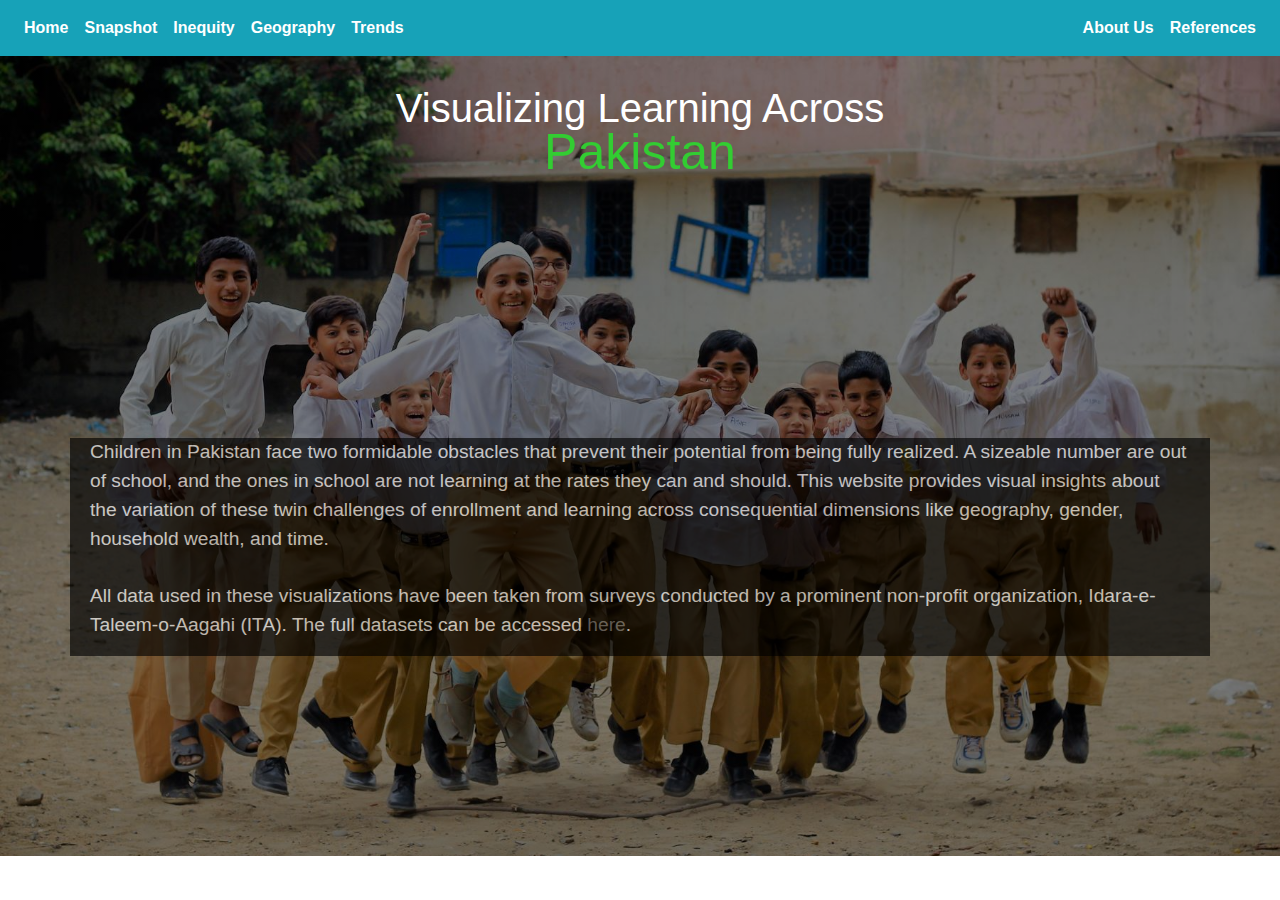
<file: index.html>
<!DOCTYPE html>
<html lang="en">

<head>

  <meta charset="utf-8">
  <meta name="viewport" content="width=device-width, initial-scale=1, shrink-to-fit=no">
  <meta name="description" content="This website visualizes educational situation in Pakistan, focusing on gaps caused by regional, gender, and households' reasons.">
  <meta name="author" content="Abdullah, Ancito, and Ryuichiro">

  <title>Education in Pakistan</title>

  <!-- Bootstrap core CSS -->
  <link href="bootstrap/vendor/bootstrap/css/bootstrap.min.css" rel="stylesheet">

  <!-- Custom styles for this template -->
  <link href="styles/main-style.css" rel="stylesheet">

  <!-- Index photo -->
  <link rel="stylesheet" href="styles/index-photo-styles.css">

</head>

<body>

  <div class="d-flex" id="wrapper">

    <!-- Page Content -->
    <div id="page-content-wrapper">

      <!-- A horizontal navbar that becomes Toggle Button on small screens -->
      <nav class="navbar navbar-expand-sm bg-info navbar-dark">

        <!-- Links -->
          <!-- Toggler/collapsibe Button -->
          <button class="navbar-toggler" type="button" data-toggle="collapse" data-target="#collapsibleNavbar">
            <span class="navbar-toggler-icon"></span>
          </button>


        <div class="collapse navbar-collapse" id="collapsibleNavbar" id="test">
          <ul class="navbar-nav mr-auto">
            <li class="nav-item active">
              <a class="nav-link" href="index.html"><strong>Home</strong></a>
            </li>
            <li class="nav-item active">
              <a class="nav-link" href="snapshot.html"><strong>Snapshot</strong></a>
            </li>
            <li class="nav-item active">
              <a class="nav-link" href="inequity.html"><strong>Inequity</strong></a>
            </li>
            <li class="nav-item active">
              <a class="nav-link" href="geography.html"><strong>Geography</strong></a>
            </li>
            <li class="nav-item active">
              <a class="nav-link" href="trends.html"><strong>Trends</strong></a>
            </li>
          </ul>

          <ul class="navbar-nav my-2 my-lg-0">
            <li class="nav-item active">
              <a class="nav-link" href="aboutus.html"><strong>About Us</strong></a>
            </li>
            <li class="nav-item active">
              <a class="nav-link" href="references.html"><strong>References</strong></a>
            </li>
          </ul>

        </div>

      </nav>

      <div>
        <div class="hero-image" style="height: 800px">
          <div class="hero-text">
            <h1 style="font-size:40px">Visualizing Learning Across </h1>
            <h1 style="font-size:50px"><font color="LimeGreen">Pakistan</font></h1>
          </div>
        </div>

        <div class="container">   

         <div class="text-block">
            <p>Children in Pakistan face two formidable obstacles that prevent their potential from being fully realized. A sizeable number are out of school, and the ones in school are not learning at the rates they can and should. This website provides visual insights about the variation of these twin challenges of enrollment and learning across consequential dimensions like geography, gender, household wealth, and time. <br><br>
            All data used in these visualizations have been taken from surveys conducted by a prominent non-profit organization, Idara-e-Taleem-o-Aagahi (ITA). The full datasets can be accessed <a href=" 
http://aserpakistan.org/index.php?func=data_statistics">
 <a href="http://aserpakistan.org/index.php">here</a>. </p>
          </div>

        </div>
      </div>
    </div>
    <!-- /#page-content-wrapper -->

  </div>
  <!-- /#wrapper -->

  <!-- Bootstrap core JavaScript -->
  <script src="bootstrap/vendor/jquery/jquery.min.js"></script>
  <script src="bootstrap/vendor/bootstrap/js/bootstrap.bundle.min.js"></script>

</body>

</html>
</file>
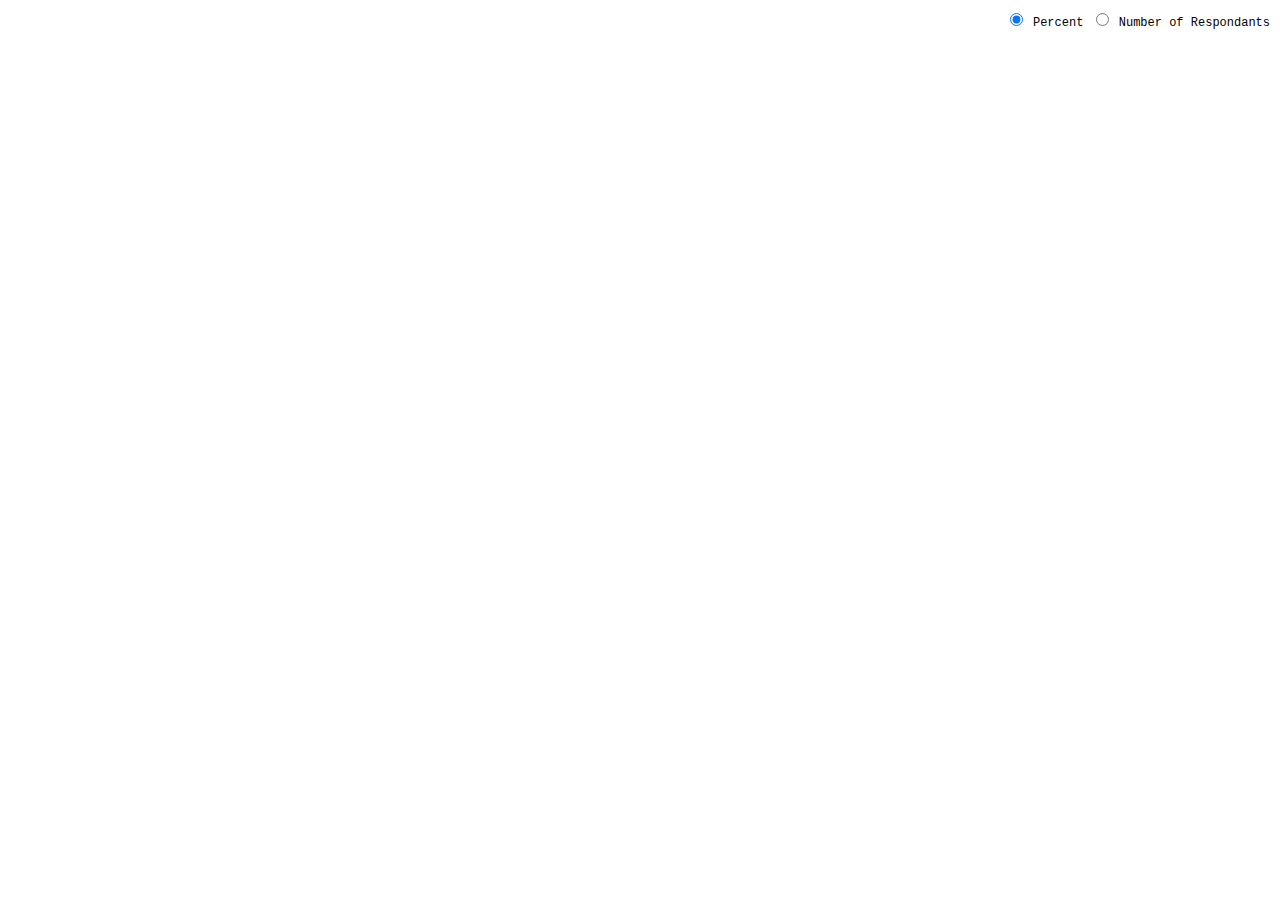
<file: temp-D3/index.html>
<!DOCTYPE html PUBLIC "-//W3C//DTD HTML 4.01//EN">
<html>
	<head>
		<meta charset="utf-8">
		<style type="text/css">
		rect.bordered {
			stroke: #E6E6E6;
			stroke-width: 2px;
		}

		body {
			font-size: 9pt;
			font-family: Consolas, courier;
		}

		text.axis {
			fill: #000;
		}
		
		.axis path,
		.axis line {
			fill: none;
			stroke: #000;
			shape-rendering: crispEdges;
		}

		.bar {
			fill: steelblue;
		}

		.x.axis path {
			display: none;
		}
		
		.legend line {
			stroke: #000;
			shape-rendering: crispEdges;
		}

		form {
			position: absolute;
			right: 10px;
			top: 10px;
		}
		</style>
		<script src="https://d3js.org/d3.v3.js" type="text/javascript"></script>
		<title></title>
	</head>
	<body>
		<form>
		  <label><input type="radio" name="mode" value="bypercent" checked> Percent</label>
		  <label><input type="radio" name="mode" value="bycount"> Number of Respondants</label>
		</form>
				
		<div id="chart"></div>
		
		<script type="text/javascript">

var margin = {top: 20, right: 231, bottom: 140, left: 40},
	width = 1000 - margin.left - margin.right,
	height = 800 - margin.top - margin.bottom;

var xscale = d3.scale.ordinal()
	.rangeRoundBands([0, width], .1);
	
var yscale = d3.scale.linear()
	.rangeRound([height, 0]);

var colors = d3.scale.ordinal()
	.range(["#63c172", "#ee9952", "#46d6c4", "#fee851", "#98bc9a"]);
	
var xaxis = d3.svg.axis()
	.scale(xscale)
	.orient("bottom");
	
var yaxis = d3.svg.axis()
	.scale(yscale)
	.orient("left")
	.tickFormat(d3.format(".0%")); // **
	
var svg = d3.select("body").append("svg")
	.attr("width", width + margin.left + margin.right)
	.attr("height", height + margin.top + margin.bottom)
	.append("g")
	.attr("transform", "translate(" + margin.left + "," + margin.top + ")");

// load and handle the data
d3.tsv("data.tsv", function(error, data) {
	
	// rotate the data
	var categories = d3.keys(data[0]).filter(function(key) { return key !== "Absolutes"; });
	var parsedata = categories.map(function(name) { return { "Absolutes": name }; });
	data.forEach(function(d) {
		parsedata.forEach(function(pd) {
			pd[d["Absolutes"]] = d[pd["Absolutes"]];
		});
	});
	
	// map column headers to colors (except for 'Absolutes' and 'Base: All Respondents')
	colors.domain(d3.keys(parsedata[0]).filter(function(key) { return key !== "Absolutes" && key !== "Base: All Respondents"; }));
	
	// add a 'responses' parameter to each row that has the height percentage values for each rect
	parsedata.forEach(function(pd) {
		var y0 = 0;
		// colors.domain() is an array of the column headers (text)
		// pd.responses will be an array of objects with the column header
		// and the range of values it represents
		pd.responses = colors.domain().map(function(response) {
			var responseobj = {response: response, y0: y0, yp0: y0};
			y0 += +pd[response];
			responseobj.y1 = y0;
			responseobj.yp1 = y0;
			return responseobj;
		});
		// y0 is now the sum of all the values in the row for this category
		// convert the range values to percentages
		pd.responses.forEach(function(d) { d.yp0 /= y0; d.yp1 /= y0; });
		// save the total
		pd.totalresponses = pd.responses[pd.responses.length - 1].y1;
	});
	
	// sort by the value in 'Right Direction'
	// parsedata.sort(function(a, b) { return b.responses[0].yp1 - a.responses[0].yp1; });
	
	// ordinal-ly map categories to x positions
	xscale.domain(parsedata.map(function(d) { return d.Absolutes; }));
	
	// add the x axis and rotate its labels
	svg.append("g")
		.attr("class", "x axis")
		.attr("transform", "translate(0," + height + ")")
		.call(xaxis)
		.selectAll("text")
		.attr("y", 5)
		.attr("x", 7)
		.attr("dy", ".35em")
		.attr("transform", "rotate(65)")
		.style("text-anchor", "start");

	// add the y axis
	svg.append("g")
		.attr("class", "y axis")
		.call(yaxis);
	
	// create svg groups ("g") and place them
	var category = svg.selectAll(".category")
		.data(parsedata)
		.enter().append("g")
		.attr("class", "category")
		.attr("transform", function(d) { return "translate(" + xscale(d.Absolutes) + ",0)"; });
	
	// draw the rects within the groups
	category.selectAll("rect")
		.data(function(d) { return d.responses; })
		.enter().append("rect")
		.attr("width", xscale.rangeBand())
		.attr("y", function(d) { return yscale(d.yp1); })
		.attr("height", function(d) { return yscale(d.yp0) - yscale(d.yp1); })
		.style("fill", function(d) { return colors(d.response); });
	
	// position the legend elements
	var legend = svg.selectAll(".legend")
		.data(colors.domain())
		.enter().append("g")
		.attr("class", "legend")
		.attr("transform", function(d, i) { return "translate(20," + ((height - 20) - (i * 20)) + ")"; });

	legend.append("rect")
		.attr("x", width - 5)
		.attr("width", 18)
		.attr("height", 18)
		.style("fill", colors);

	legend.append("text")
		.attr("x", width + 15)
		.attr("y", 9)
		.attr("dy", ".35em")
		.style("text-anchor", "start")
		.text(function(d) { return d; });
	
	// animation
	d3.selectAll("input").on("change", handleFormClick);
	
	function handleFormClick() {
		if (this.value === "bypercent") {
			transitionPercent();
		} else {
			transitionCount();
		}
	}
	
	// transition to 'percent' presentation
	function transitionPercent() {
		// reset the yscale domain to default
		yscale.domain([0, 1]);

		// create the transition
		var trans = svg.transition().duration(250);
		
		// transition the bars
		var categories = trans.selectAll(".category");
		categories.selectAll("rect")
			.attr("y", function(d) { return yscale(d.yp1); })
			.attr("height", function(d) { return yscale(d.yp0) - yscale(d.yp1); });
			
		// change the y-axis
		// set the y axis tick format
		yaxis.tickFormat(d3.format(".0%"));
		svg.selectAll(".y.axis").call(yaxis);
	}
	
	// transition to 'count' presentation
	function transitionCount() {
		// set the yscale domain
		yscale.domain([0, d3.max(parsedata, function(d) { return d.totalresponses; })]);

		// create the transition
		var transone = svg.transition()
			.duration(250);

		// transition the bars (step one)
		var categoriesone = transone.selectAll(".category");
		categoriesone.selectAll("rect")
			.attr("y", function(d) { return this.getBBox().y + this.getBBox().height - (yscale(d.y0) - yscale(d.y1)) })
			.attr("height", function(d) { return yscale(d.y0) - yscale(d.y1); });
			
		// transition the bars (step two)
		var transtwo = transone.transition()
			.delay(350)
			.duration(350)
			.ease("bounce");
		var categoriestwo = transtwo.selectAll(".category");
		categoriestwo.selectAll("rect")
			.attr("y", function(d) { return yscale(d.y1); });

		// change the y-axis
		// set the y axis tick format
		yaxis.tickFormat(d3.format(".2s"));
		svg.selectAll(".y.axis").call(yaxis);
	}
});

d3.select(self.frameElement).style("height", (height + margin.top + margin.bottom) + "px");

		</script>
	</body>
</html>
</file>
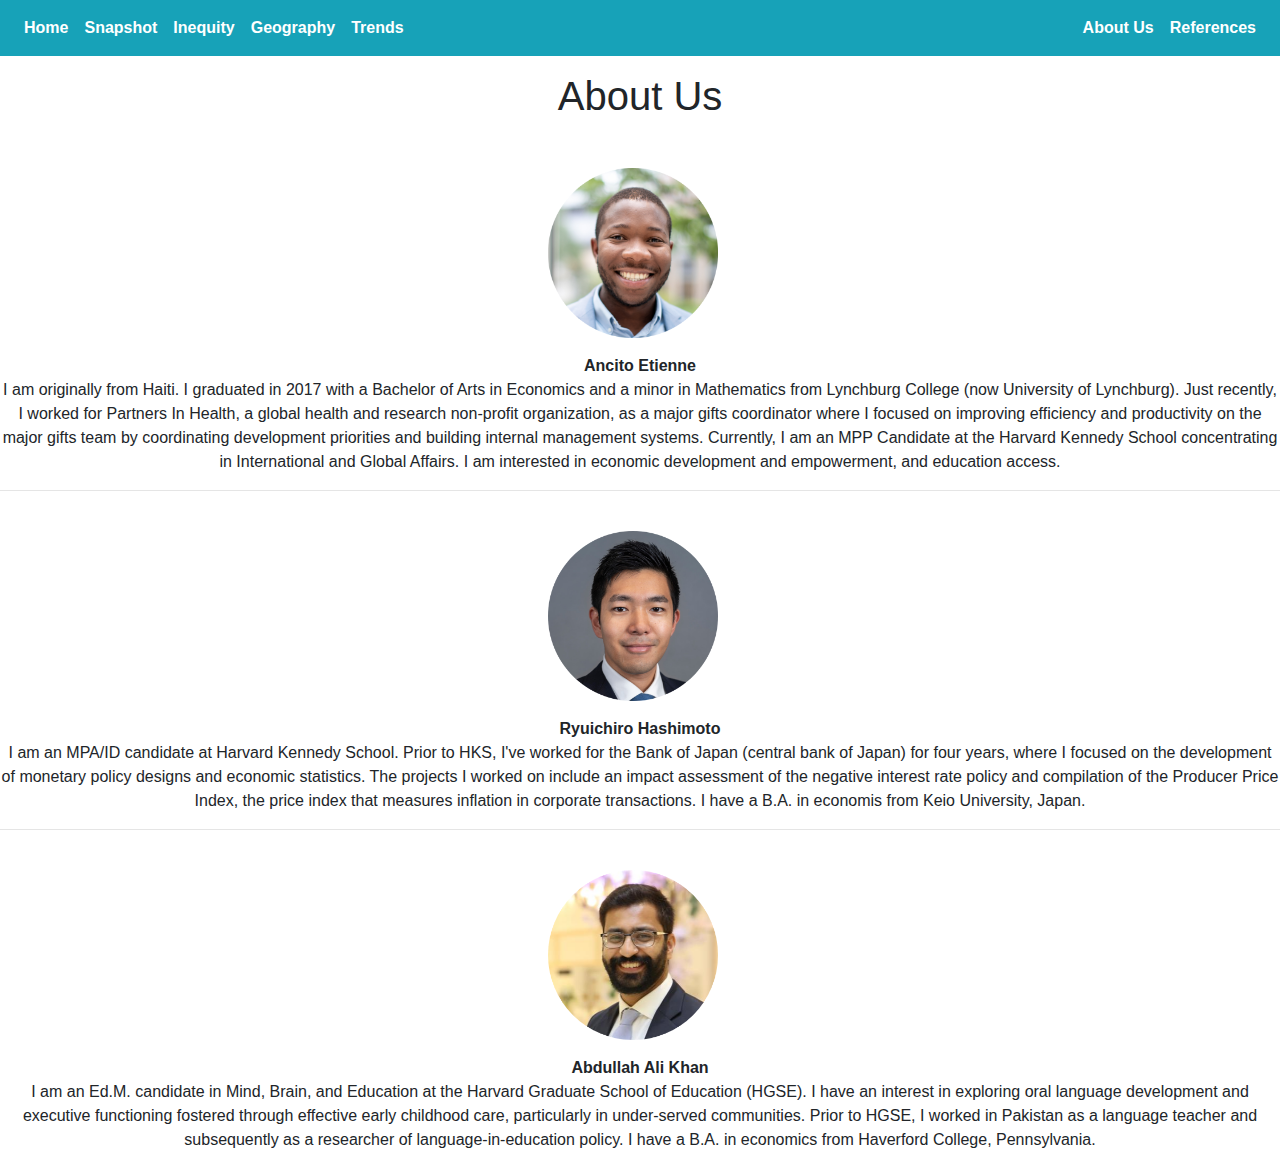
<file: aboutus.html>
<!DOCTYPE html>
<html lang="en">

<head>

  <meta charset="utf-8">
  <meta name="viewport" content="width=device-width, initial-scale=1, shrink-to-fit=no">
  <meta name="description" content="This website visualizes educational situation in Pakistan, focusing on gaps caused by regional, gender, and households' reasons.">
  <meta name="author" content="Abdullah, Ancito, and Ryuichiro">

  <title>Education in Pakistan</title>

  <!-- Bootstrap core CSS -->
  <link href="bootstrap/vendor/bootstrap/css/bootstrap.min.css" rel="stylesheet">

  <!-- Custom styles for this template -->
  <link href="styles/main-style.css" rel="stylesheet">

</head>

<body>

  <!-- Page Content -->
  <div id="page-content-wrapper">

    <!-- A horizontal navbar that becomes Toggle Button on small screens -->
    <nav class="navbar navbar-expand-sm bg-info navbar-dark">

      <!-- Toggler/collapsibe Button -->
      <button class="navbar-toggler" type="button" data-toggle="collapse" data-target="#collapsibleNavbar">
        <span class="navbar-toggler-icon"></span>
      </button>

      <!-- Nav Bar Contents -->
      <div class="collapse navbar-collapse" id="collapsibleNavbar" id="test">
        
        <!-- Links (Left) -->
        <ul class="navbar-nav mr-auto">
          <li class="nav-item active">
            <a class="nav-link" href="index.html"><strong>Home</strong></a>
          </li>
          <li class="nav-item active">
            <a class="nav-link" href="snapshot.html"><strong>Snapshot</strong></a>
          </li>
          <li class="nav-item active">
            <a class="nav-link" href="inequity.html"><strong>Inequity</strong></a>
          </li>
          <li class="nav-item active">
            <a class="nav-link" href="geography.html"><strong>Geography</strong></a>
          </li>
          <li class="nav-item active">
            <a class="nav-link" href="trends.html"><strong>Trends</strong></a>
          </li>
        </ul>

        <!-- Links (Right) -->
        <ul class="navbar-nav my-2 my-lg-0">
          <li class="nav-item active">
            <a class="nav-link" href="aboutus.html"><strong>About Us</strong></a>
          </li>
          <li class="nav-item active">
            <a class="nav-link" href="references.html"><strong>References</strong></a>
          </li>
        </ul>

      </div>

    </nav>
    <!-- /# Nav Bar -->

    <!-- Page Contents -->
       <h1 class="mt-4", id="page-copy">About Us</h1>
      <br>
      <br>

      <div style="text-align: center;">

        <!--<li>contents</li>-->


<p><img src="images/ancito.png"  style="width:170px;height:170px;margin-right:15px">

<center><b>Ancito Etienne</b></center>
I am originally from Haiti. I graduated in 2017 with a Bachelor of Arts in Economics and a minor in Mathematics from Lynchburg College (now University of Lynchburg). 
Just recently, I worked for Partners In Health, a global health and research non-profit organization, as a major gifts coordinator where I focused on improving efficiency and productivity on the major gifts team by coordinating development priorities and building internal management systems. 
Currently, I am an MPP Candidate at the Harvard Kennedy School concentrating in International and Global Affairs. I am interested in economic development and empowerment, and education access.
</p>
<hr>
<br>
<p><img src="images/ryuichiro.png"  style="width:170px;height:170px;margin-right:15px">

<center><b>Ryuichiro Hashimoto</b></center>
I am an MPA/ID candidate at Harvard Kennedy School. Prior to HKS, I've worked for the Bank of Japan (central bank of Japan) for four years, where I focused on the development of monetary policy designs and economic statistics. The projects I worked on include an impact assessment of the negative interest rate policy and compilation of the Producer Price Index, the price index that measures inflation in corporate transactions. I have a B.A. in economis from Keio University, Japan.

<hr>
<br>
<p><img src="images/abdullah.png"  style="width:170px;height:170px;margin-right:15px">

<center><b>Abdullah Ali Khan</b></center>
I am an Ed.M. candidate in Mind, Brain, and Education at the Harvard Graduate School of Education (HGSE). I have an interest in exploring oral language development and executive functioning fostered through effective early childhood care, particularly in under-served communities. Prior to HGSE, I worked in Pakistan as a language teacher and subsequently as a researcher of language-in-education policy. I have a B.A. in economics from Haverford College, Pennsylvania. 
      </div>

  </div>
  <!-- /#Page Contents -->

  <!-- Bootstrap core JavaScript -->
  <script src="bootstrap/vendor/jquery/jquery.min.js"></script>
  <script src="bootstrap/vendor/bootstrap/js/bootstrap.bundle.min.js"></script>

  <!-- Chart JavaScript -->
  <script src="https://d3js.org/d3.v4.min.js"></script>
  <script src="scripts/trend-chart.js"></script>

</body>
<br>
</html>
</file>
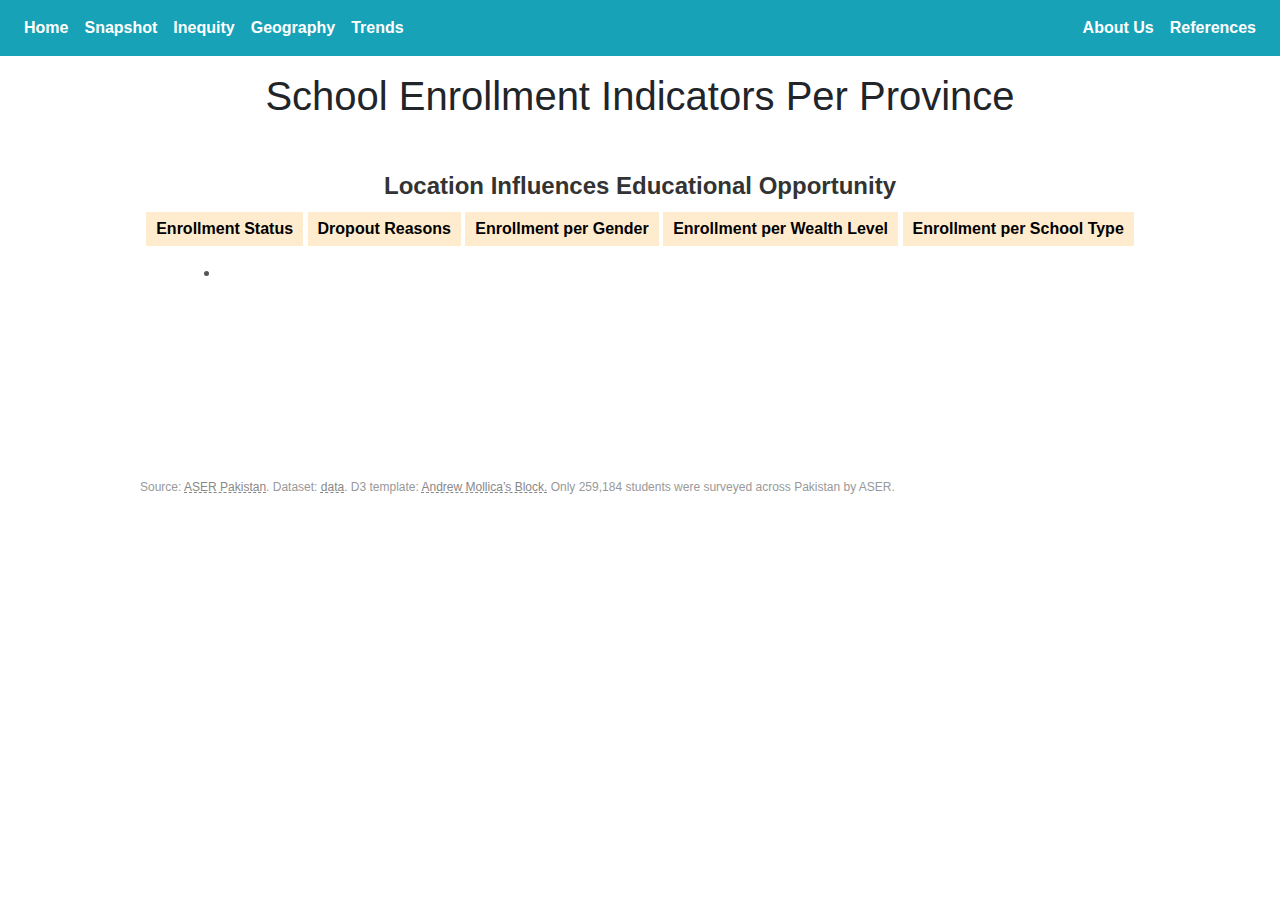
<file: action.html>
<!DOCTYPE html>
<html lang="en">

<head>

  <meta charset="utf-8">
  <meta name="viewport" content="width=device-width, initial-scale=1, shrink-to-fit=no">
  <meta name="description" content="This website visualizes educational situation in rural Pakistan, focusing on gaps caused by regional, gender, and households' reasons.">
  <meta name="author" content="Abdullah, Ancito, and Ryuichiro">

  <title>Education in Rural Pakistan</title>

  <!-- Bootstrap core CSS -->
  <link href="bootstrap/vendor/bootstrap/css/bootstrap.min.css" rel="stylesheet">

  <!-- Custom styles for this template -->
  <link href="styles/main-style.css" rel="stylesheet">

  <!-- Graph -->
  <link href="styles/graphic-styles.css" rel="stylesheet">

</head>

<body>

  <!-- Page Content -->
  <div id="page-content-wrapper">

    <!-- A horizontal navbar that becomes Toggle Button on small screens -->
    <nav class="navbar navbar-expand-sm bg-info navbar-dark">

      <!-- Toggler/collapsibe Button -->
      <button class="navbar-toggler" type="button" data-toggle="collapse" data-target="#collapsibleNavbar">
        <span class="navbar-toggler-icon"></span>
      </button>

      <!-- Nav Bar Contents -->
      <div class="collapse navbar-collapse" id="collapsibleNavbar" id="test">
        
        <!-- Links (Left) -->
        <ul class="navbar-nav mr-auto">
          <li class="nav-item active">
            <a class="nav-link" href="index.html"><strong>Home</strong></a>
          </li>
          <li class="nav-item active">
            <a class="nav-link" href="snapshot.html"><strong>Snapshot</strong></a>
          </li>
          <li class="nav-item active">
            <a class="nav-link" href="wealth.html"><strong>Inequity</strong></a>
          </li>
          <li class="nav-item active">
            <a class="nav-link" href="action.html"><strong>Geography</strong></a>
          </li>
          <li class="nav-item active">
            <a class="nav-link" href="trend.html"><strong>Trends</strong></a>
          </li>
        </ul>

        <!-- Links (Right) -->
        <ul class="navbar-nav my-2 my-lg-0">
          <li class="nav-item active">
            <a class="nav-link" href="aboutus.html"><strong>About Us</strong></a>
          </li>
          <li class="nav-item active">
            <a class="nav-link" href="reference.html"><strong>References</strong></a>
          </li>
        </ul>

      </div>

    </nav>
    <!-- /# Nav Bar -->

    <!-- Page Contents -->
    <div class="container-fluid">
      <h1 class="mt-4" id="page-copy">School Enrollment Indicators Per Province</h1>
      <br>
      <br>

      <div class = "d-flex justify-content-center">

        <!-- Graphic -->
        <div class="graphic">
          <div class="hed">Location Influences Educational Opportunity</div>
          
          <!-- Buttons to choose indicators-->
          <div class="buttons">
            <button class="btn-pressed" onclick="update(enrollment_status)">Enrollment Status</button>
            <button class="btn-pressed" onclick="update(enrollment_dropoutreasons)">Dropout Reasons</button>
            <button class="btn-pressed" onclick="update(enrollment_gender)">Enrollment per Gender</button>
            <button class="btn-pressed" onclick="update(enrollment_wealthlevel)">Enrollment per Wealth Level</button>
            <button class="btn-pressed" onclick="update(enrollment_schooltype)">Enrollment per School Type</button>  
          </div>
          

          <!-- Single bullet point to take away -->
          <div class="dek">
              <li id="dek-takeaway"></li>
              <a id="note-about-status" style="font-size: 13px"></a>
          </div>

          <!-- Chart -->
          <svg class="chart"></svg>
          <div class="footnote" style="width:1000px">
            <br> Source: <a href="http://aserpakistan.org/index.php">ASER Pakistan</a>. Dataset: <a href="data/location_data.xlsx">data</a>. D3 template: <a href="http://bl.ocks.org/armollica/2330ff9849436e6f129be633fe911017">Andrew Mollica’s Block.</a> <a> Only 259,184 students were surveyed across Pakistan by ASER.<a>
            <br> 
          </div>
        </div>
      </div>

      <br>
      <div class = "d-flex justify-content-center">
        <div style="width: 900px">
          <iframe title="Student Population per Province" aria-label="Pakistan provinces (2019) choropleth map" id="datawrapper-chart-spMZ8" src="//datawrapper.dwcdn.net/spMZ8/8/" scrolling="no" frameborder="0" style="width: 0; min-width: 100% !important; border: none;" height="375"></iframe><script type="text/javascript">!function(){"use strict";window.addEventListener("message",function(a){if(void 0!==a.data["datawrapper-height"])for(var e in a.data["datawrapper-height"]){var t=document.getElementById("datawrapper-chart-"+e)||document.querySelector("iframe[src*='"+e+"']");t&&(t.style.height=a.data["datawrapper-height"][e]+"px")}})}();</script>
        </div>
      
      </div>

    </div>
  
  </div>
  <!-- /#page-content-wrapper -->

  <!-- Bootstrap core JavaScript -->
  <script src="bootstrap/vendor/jquery/jquery.min.js"></script>
  <script src="bootstrap/vendor/bootstrap/js/bootstrap.bundle.min.js"></script>

  <!-- Chart JavaScript -->
  <script src="https://d3js.org/d3.v4.min.js"></script>
  <script src="https://d3js.org/d3-scale-chromatic.v1.min.js"></script>
  <script src="scripts/action-chart.js"></script>


</body>

</html>
</file>
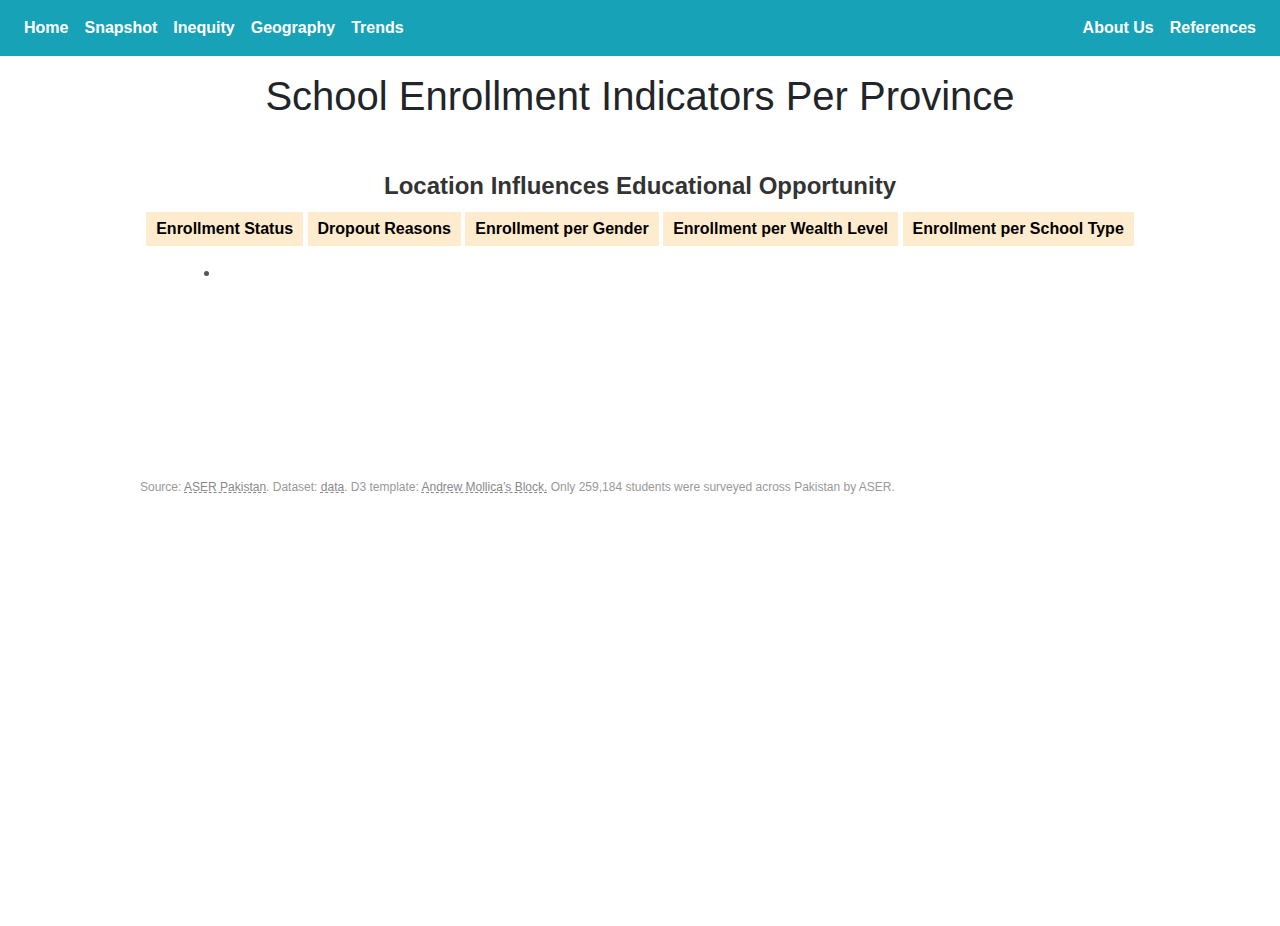
<file: geography.html>
<!DOCTYPE html>
<html lang="en">

<head>

  <meta charset="utf-8">
  <meta name="viewport" content="width=device-width, initial-scale=1, shrink-to-fit=no">
  <meta name="description" content="This website visualizes educational situation in Pakistan, focusing on gaps caused by regional, gender, and households' reasons.">
  <meta name="author" content="Abdullah, Ancito, and Ryuichiro">

  <title>Education in Pakistan</title>

  <!-- Bootstrap core CSS -->
  <link href="bootstrap/vendor/bootstrap/css/bootstrap.min.css" rel="stylesheet">

  <!-- Custom styles for this template -->
  <link href="styles/main-style.css" rel="stylesheet">

  <!-- Graph -->
  <link href="styles/graphic-styles.css" rel="stylesheet">

</head>

<body>

  <!-- Page Content -->
  <div id="page-content-wrapper">

    <!-- A horizontal navbar that becomes Toggle Button on small screens -->
    <nav class="navbar navbar-expand-sm bg-info navbar-dark">

      <!-- Toggler/collapsibe Button -->
      <button class="navbar-toggler" type="button" data-toggle="collapse" data-target="#collapsibleNavbar">
        <span class="navbar-toggler-icon"></span>
      </button>

      <!-- Nav Bar Contents -->
      <div class="collapse navbar-collapse" id="collapsibleNavbar" id="test">
        
        <!-- Links (Left) -->
        <ul class="navbar-nav mr-auto">
          <li class="nav-item active">
            <a class="nav-link" href="index.html"><strong>Home</strong></a>
          </li>
          <li class="nav-item active">
            <a class="nav-link" href="snapshot.html"><strong>Snapshot</strong></a>
          </li>
          <li class="nav-item active">
            <a class="nav-link" href="inequity.html"><strong>Inequity</strong></a>
          </li>
          <li class="nav-item active">
            <a class="nav-link" href="geography.html"><strong>Geography</strong></a>
          </li>
          <li class="nav-item active">
            <a class="nav-link" href="trends.html"><strong>Trends</strong></a>
          </li>
        </ul>

        <!-- Links (Right) -->
        <ul class="navbar-nav my-2 my-lg-0">
          <li class="nav-item active">
            <a class="nav-link" href="aboutus.html"><strong>About Us</strong></a>
          </li>
          <li class="nav-item active">
            <a class="nav-link" href="references.html"><strong>References</strong></a>
          </li>
        </ul>

      </div>

    </nav>
    <!-- /# Nav Bar -->

    <!-- Page Contents -->
    <div class="container-fluid">
      <h1 class="mt-4" id="page-copy">School Enrollment Indicators Per Province</h1>
      <br>
      <br>

      <div class = "d-flex justify-content-center">

        <!-- Graphic -->
        <div class="graphic">
          <div class="hed">Location Influences Educational Opportunity</div>
          
          <!-- Buttons to choose indicators-->
          <div class="buttons">
            <button class="btn-pressed" onclick="update(enrollment_status)">Enrollment Status</button>
            <button class="btn-pressed" onclick="update(enrollment_dropoutreasons)">Dropout Reasons</button>
            <button class="btn-pressed" onclick="update(enrollment_gender)">Enrollment per Gender</button>
            <button class="btn-pressed" onclick="update(enrollment_wealthlevel)">Enrollment per Wealth Level</button>
            <button class="btn-pressed" onclick="update(enrollment_schooltype)">Enrollment per School Type</button>  
          </div>
          

          <!-- Single bullet point to take away -->
          <div class="dek">
              <li id="dek-takeaway"></li>
              <a id="note-about-status" style="font-size: 13px"></a>
          </div>

          <!-- Chart -->
          <svg class="chart"></svg>
          <div class="footnote" style="width:1000px">
            <br> Source: <a href="http://aserpakistan.org/index.php">ASER Pakistan</a>. Dataset: <a href="data/location_data.xlsx">data</a>. D3 template: <a href="http://bl.ocks.org/armollica/2330ff9849436e6f129be633fe911017">Andrew Mollica’s Block.</a> <a> Only 259,184 students were surveyed across Pakistan by ASER.<a>
            <br> 
          </div>
        </div>
      </div>

      <br>
      <div class = "d-flex justify-content-center">
        <div style="width: 900px">
          <iframe title="Student Population per Province" aria-label="Pakistan provinces (2019) choropleth map" id="datawrapper-chart-spMZ8" src="//datawrapper.dwcdn.net/spMZ8/8/" scrolling="no" frameborder="0" style="width: 0; min-width: 100% !important; border: none;" height="375"></iframe><script type="text/javascript">!function(){"use strict";window.addEventListener("message",function(a){if(void 0!==a.data["datawrapper-height"])for(var e in a.data["datawrapper-height"]){var t=document.getElementById("datawrapper-chart-"+e)||document.querySelector("iframe[src*='"+e+"']");t&&(t.style.height=a.data["datawrapper-height"][e]+"px")}})}();</script>
        </div>
      
      </div>

    </div>
  
  </div>
  <!-- /#page-content-wrapper -->

  <!-- Bootstrap core JavaScript -->
  <script src="bootstrap/vendor/jquery/jquery.min.js"></script>
  <script src="bootstrap/vendor/bootstrap/js/bootstrap.bundle.min.js"></script>

  <!-- Chart JavaScript -->
  <script src="https://d3js.org/d3.v4.min.js"></script>
  <script src="https://d3js.org/d3-scale-chromatic.v1.min.js"></script>
  <script src="scripts/action-chart.js"></script>


</body>
<br>
</html>
</file>
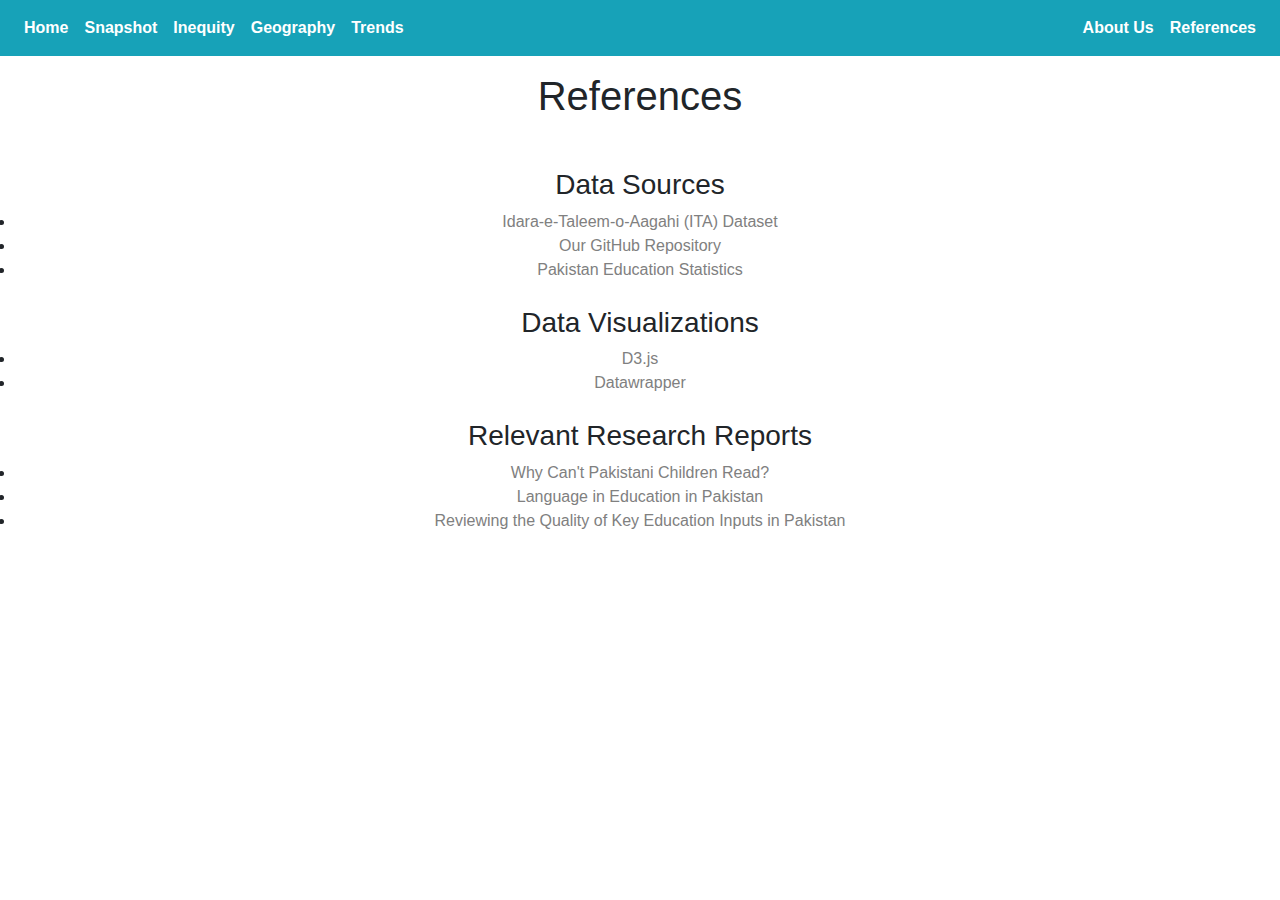
<file: reference.html>
<!DOCTYPE html>
<html lang="en">

<head>

  <meta charset="utf-8">
  <meta name="viewport" content="width=device-width, initial-scale=1, shrink-to-fit=no">
  <meta name="description" content="This website visualizes educational situation in rural Pakistan, focusing on gaps caused by regional, gender, and households' reasons.">
  <meta name="author" content="Abdullah, Ancito, and Ryuichiro">

  <title>Education in Rural Pakistan</title>

  <!-- Bootstrap core CSS -->
  <link href="bootstrap/vendor/bootstrap/css/bootstrap.min.css" rel="stylesheet">

  <!-- Custom styles for this template -->
  <link href="styles/main-style.css" rel="stylesheet">

  <!-- Custom styles for this page -->
  <link href="styles/references.css" rel="stylesheet">

</head>

<body>

  <!-- Page Content -->
  <div id="page-content-wrapper">

    <!-- A horizontal navbar that becomes Toggle Button on small screens -->
    <nav class="navbar navbar-expand-sm bg-info navbar-dark">

      <!-- Toggler/collapsibe Button -->
      <button class="navbar-toggler" type="button" data-toggle="collapse" data-target="#collapsibleNavbar">
        <span class="navbar-toggler-icon"></span>
      </button>

      <!-- Nav Bar Contents -->
      <div class="collapse navbar-collapse" id="collapsibleNavbar" id="test">
        
        <!-- Links (Left) -->
        <ul class="navbar-nav mr-auto">
          <li class="nav-item active">
            <a class="nav-link" href="index.html"><strong>Home</strong></a>
          </li>
          <li class="nav-item active">
            <a class="nav-link" href="snapshot.html"><strong>Snapshot</strong></a>
          </li>
          <li class="nav-item active">
            <a class="nav-link" href="wealth.html"><strong>Inequity</strong></a>
          </li>
          <li class="nav-item active">
            <a class="nav-link" href="action.html"><strong>Geography</strong></a>
          </li>
          <li class="nav-item active">
            <a class="nav-link" href="trend.html"><strong>Trends</strong></a>
          </li>
        </ul>

        <!-- Links (Right) -->
        <ul class="navbar-nav my-2 my-lg-0">
          <li class="nav-item active">
            <a class="nav-link" href="aboutus.html"><strong>About Us</strong></a>
          </li>
          <li class="nav-item active">
            <a class="nav-link" href="reference.html"><strong>References</strong></a>
          </li>
        </ul>

      </div>

    </nav>
    <!-- /# Nav Bar -->

    <!-- Page Contents -->
    <div class="container-fluid">
      
      <h1 class="mt-4", id="page-copy">References</h1>
      <br>
      <br>

      <div style = "text-align: center;">

      <h3>Data Sources</h3>
      <li><a href="http://aserpakistan.org/index.php?func=data_statistics" id="references">Idara-e-Taleem-o-Aagahi (ITA) Dataset</a></li>
      <li><a href="https://github.com/rhashimo/a3-education" id="references">Our GitHub Repository</a></li>
      <li><a href="http://library.aepam.edu.pk/Books/Pakistan%20Education%20Statistics%202016-17.pdf" id="references">Pakistan Education Statistics</a></li>

      <br>
      <h3>Data Visualizations</h3>
      <li><a href="https://d3js.org/" id="references">D3.js</a></li>
      <li><a href="https://www.datawrapper.de/" id="references">Datawrapper</a></li>

      <br>
    <h3>Relevant Research Reports</h3>
      <li><a href="https://www.wilsoncenter.org/sites/default/files/2019-07-why_cant_pakistani_children_read_nadia_naviwala.pdf">Why Can't Pakistani Children Read?</a></li>
      <li><a href="https://www.teachingenglish.org.uk/sites/teacheng/files/Language%20In%20Education%20in%20Pakistan.pdf">Language in Education in Pakistan</a></li>
      <li><a href="http://www.sahe.org.pk/wp-content/uploads/2016/01/4.-EM-I.compressed.pdf">Reviewing the Quality of Key Education Inputs in Pakistan</a></li>
      

      </div>

    </div>
  </div>
  <!-- /#Page Contents -->

  <!-- Bootstrap core JavaScript -->
  <script src="bootstrap/vendor/jquery/jquery.min.js"></script>
  <script src="bootstrap/vendor/bootstrap/js/bootstrap.bundle.min.js"></script>

  <!-- Chart JavaScript -->
  <script src="https://d3js.org/d3.v4.min.js"></script>
  <script src="scripts/trend-chart.js"></script>

</body>

</html>
</file>
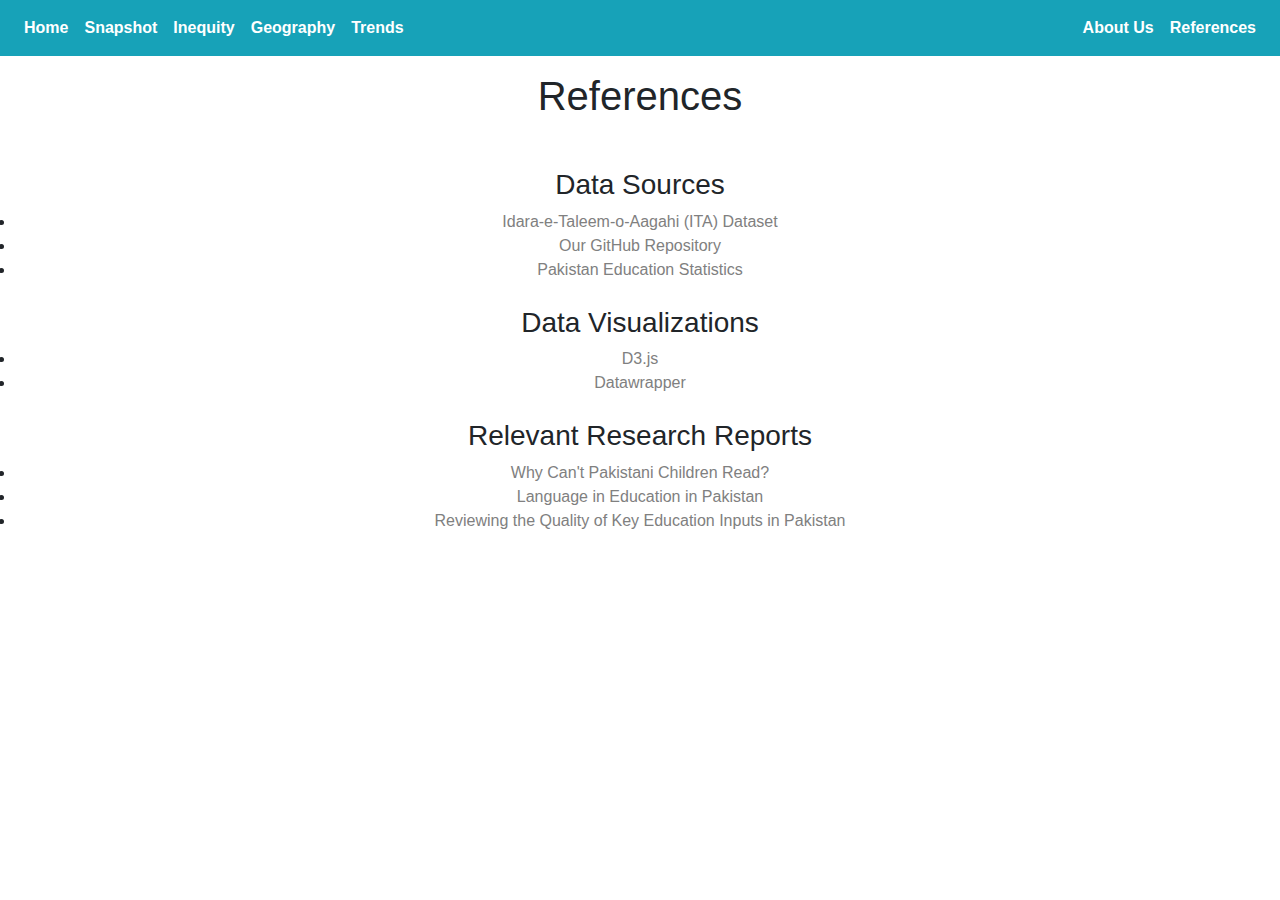
<file: references.html>
<!DOCTYPE html>
<html lang="en">

<head>

  <meta charset="utf-8">
  <meta name="viewport" content="width=device-width, initial-scale=1, shrink-to-fit=no">
  <meta name="description" content="This website visualizes educational situation in Pakistan, focusing on gaps caused by regional, gender, and households' reasons.">
  <meta name="author" content="Abdullah, Ancito, and Ryuichiro">

  <title>Education in Pakistan</title>

  <!-- Bootstrap core CSS -->
  <link href="bootstrap/vendor/bootstrap/css/bootstrap.min.css" rel="stylesheet">

  <!-- Custom styles for this template -->
  <link href="styles/main-style.css" rel="stylesheet">

  <!-- Custom styles for this page -->
  <link href="styles/references.css" rel="stylesheet">

</head>

<body>

  <!-- Page Content -->
  <div id="page-content-wrapper">

    <!-- A horizontal navbar that becomes Toggle Button on small screens -->
    <nav class="navbar navbar-expand-sm bg-info navbar-dark">

      <!-- Toggler/collapsibe Button -->
      <button class="navbar-toggler" type="button" data-toggle="collapse" data-target="#collapsibleNavbar">
        <span class="navbar-toggler-icon"></span>
      </button>

      <!-- Nav Bar Contents -->
      <div class="collapse navbar-collapse" id="collapsibleNavbar" id="test">
        
        <!-- Links (Left) -->
        <ul class="navbar-nav mr-auto">
          <li class="nav-item active">
            <a class="nav-link" href="index.html"><strong>Home</strong></a>
          </li>
          <li class="nav-item active">
            <a class="nav-link" href="snapshot.html"><strong>Snapshot</strong></a>
          </li>
          <li class="nav-item active">
            <a class="nav-link" href="inequity.html"><strong>Inequity</strong></a>
          </li>
          <li class="nav-item active">
            <a class="nav-link" href="geography.html"><strong>Geography</strong></a>
          </li>
          <li class="nav-item active">
            <a class="nav-link" href="trends.html"><strong>Trends</strong></a>
          </li>
        </ul>

        <!-- Links (Right) -->
        <ul class="navbar-nav my-2 my-lg-0">
          <li class="nav-item active">
            <a class="nav-link" href="aboutus.html"><strong>About Us</strong></a>
          </li>
          <li class="nav-item active">
            <a class="nav-link" href="references.html"><strong>References</strong></a>
          </li>
        </ul>

      </div>

    </nav>
    <!-- /# Nav Bar -->

    <!-- Page Contents -->
    <div class="container-fluid">
      
      <h1 class="mt-4", id="page-copy">References</h1>
      <br>
      <br>

      <div style = "text-align: center;">

      <h3>Data Sources</h3>
      <li><a href="http://aserpakistan.org/index.php?func=data_statistics" id="references">Idara-e-Taleem-o-Aagahi (ITA) Dataset</a></li>
      <li><a href="https://github.com/rhashimo/a3-education" id="references">Our GitHub Repository</a></li>
      <li><a href="http://library.aepam.edu.pk/Books/Pakistan%20Education%20Statistics%202016-17.pdf" id="references">Pakistan Education Statistics</a></li>

      <br>
      <h3>Data Visualizations</h3>
      <li><a href="https://d3js.org/" id="references">D3.js</a></li>
      <li><a href="https://www.datawrapper.de/" id="references">Datawrapper</a></li>

      <br>
    <h3>Relevant Research Reports</h3>
      <li><a href="https://www.wilsoncenter.org/sites/default/files/2019-07-why_cant_pakistani_children_read_nadia_naviwala.pdf">Why Can't Pakistani Children Read?</a></li>
      <li><a href="https://www.teachingenglish.org.uk/sites/teacheng/files/Language%20In%20Education%20in%20Pakistan.pdf">Language in Education in Pakistan</a></li>
      <li><a href="http://www.sahe.org.pk/wp-content/uploads/2016/01/4.-EM-I.compressed.pdf">Reviewing the Quality of Key Education Inputs in Pakistan</a></li>
      

      </div>

    </div>
  </div>
  <!-- /#Page Contents -->

  <!-- Bootstrap core JavaScript -->
  <script src="bootstrap/vendor/jquery/jquery.min.js"></script>
  <script src="bootstrap/vendor/bootstrap/js/bootstrap.bundle.min.js"></script>

  <!-- Chart JavaScript -->
  <script src="https://d3js.org/d3.v4.min.js"></script>
  <script src="scripts/trend-chart.js"></script>

</body>

</html>
</file>
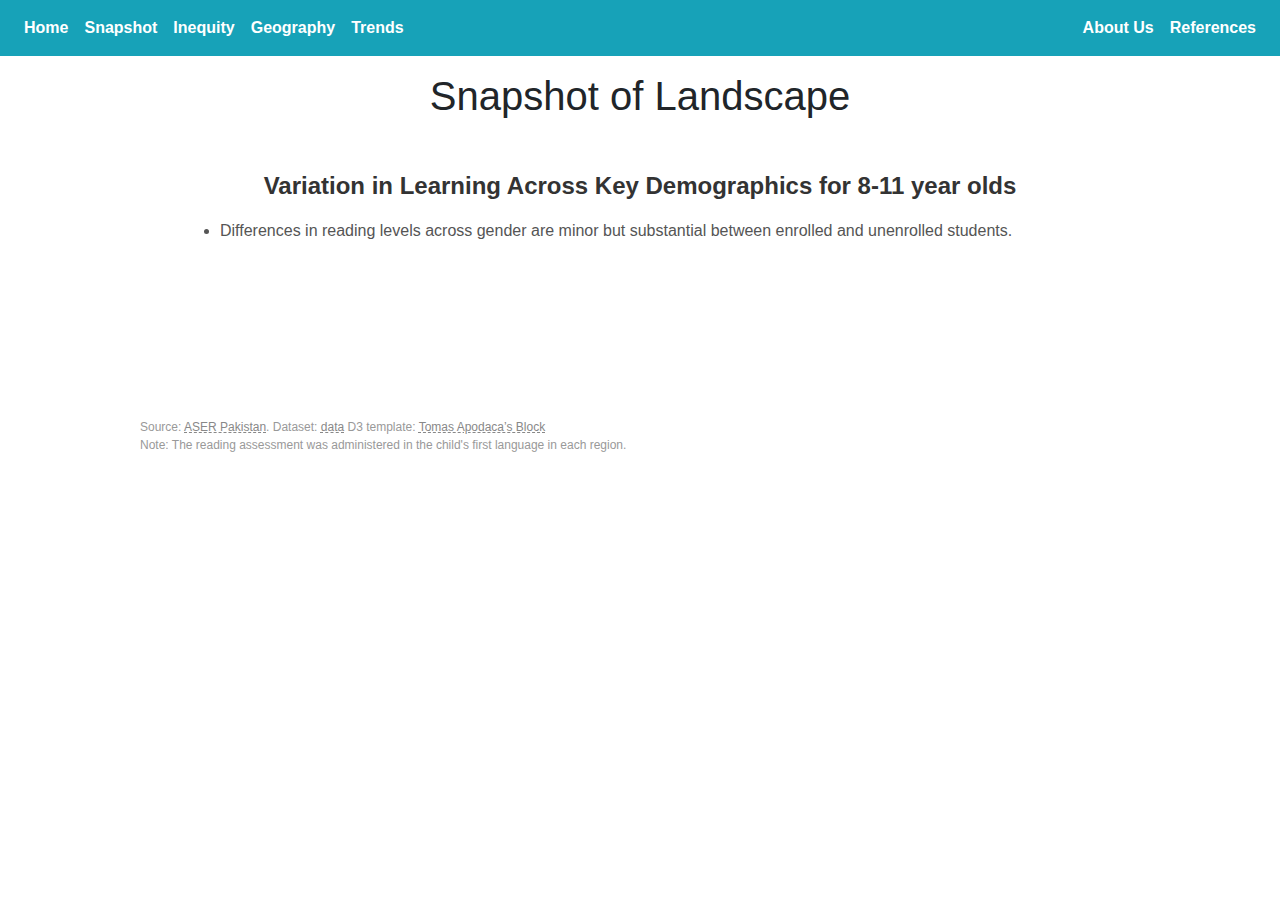
<file: snapshot.html>
<!DOCTYPE html>
<html lang="en">

<head>

  <meta charset="utf-8">
  <meta name="viewport" content="width=device-width, initial-scale=1, shrink-to-fit=no">
  <meta name="description" content="This website visualizes educational situation in Pakistan, focusing on gaps caused by regional, gender, and households' reasons.">
  <meta name="author" content="Abdullah, Ancito, and Ryuichiro">

  <title>Education in Pakistan</title>

  <!-- Bootstrap core CSS -->
  <link href="bootstrap/vendor/bootstrap/css/bootstrap.min.css" rel="stylesheet">

  <!-- Custom styles for this template -->
  <link href="styles/main-style.css" rel="stylesheet">

  <!-- Graph -->
  <link href="styles/graphic-styles.css" rel="stylesheet">

</head>

<body>

  <!-- Page Content -->
  <div id="page-content-wrapper">

    <!-- A horizontal navbar that becomes Toggle Button on small screens -->
    <nav class="navbar navbar-expand-sm bg-info navbar-dark">

      <!-- Toggler/collapsibe Button -->
      <button class="navbar-toggler" type="button" data-toggle="collapse" data-target="#collapsibleNavbar">
        <span class="navbar-toggler-icon"></span>
      </button>

      <!-- Nav Bar Contents -->
      <div class="collapse navbar-collapse" id="collapsibleNavbar" id="test">
        
        <!-- Links (Left) -->
        <ul class="navbar-nav mr-auto">
          <li class="nav-item active">
            <a class="nav-link" href="index.html"><strong>Home</strong></a>
          </li>
          <li class="nav-item active">
            <a class="nav-link" href="snapshot.html"><strong>Snapshot</strong></a>
          </li>
          <li class="nav-item active">
            <a class="nav-link" href="inequity.html"><strong>Inequity</strong></a>
          </li>
          <li class="nav-item active">
            <a class="nav-link" href="geography.html"><strong>Geography</strong></a>
          </li>
          <li class="nav-item active">
            <a class="nav-link" href="trends.html"><strong>Trends</strong></a>
          </li>
        </ul>

        <!-- Links (Right) -->
        <ul class="navbar-nav my-2 my-lg-0">
          <li class="nav-item active">
            <a class="nav-link" href="aboutus.html"><strong>About Us</strong></a>
          </li>
          <li class="nav-item active">
            <a class="nav-link" href="references.html"><strong>References</strong></a>
          </li>
        </ul>

      </div>

    </nav>
    <!-- /# Nav Bar -->

    <!-- Page Content -->
    <div class="container-fluid">
      <h1 class="mt-4" id="page-copy">Snapshot of Landscape</h1>
      <br>
      <br>

      <div class = "d-flex justify-content-center">
        
        <!-- Graphic -->
        <div class="graphic">
          <div class="hed">Variation in Learning Across Key Demographics for 8-11 year olds</div>
          
          <!-- Single bullet point to take away -->
          <div class="dek">
              <li>Differences in reading levels across gender are minor but substantial between enrolled and unenrolled students. </li>
          </div>

          <!-- Chart -->
          <svg class="legend-div"></svg>
          <svg class="chart"></svg>
          <div class="footnote" style="width:1000px">Source: <a href="http://aserpakistan.org/index.php">ASER Pakistan</a>. 
            Dataset: <a href="data/snapshot.tsv">data</a> D3 template: <a href="http://bl.ocks.org/tmaybe/6144082">Tomas Apodaca’s Block</a> 
            <br>Note: The reading assessment was administered in the child's first language in each region.</div>
        </div>


      </div>

    </div>
  </div>
  <!-- /#page-content-wrapper -->

  <!-- Bootstrap core JavaScript -->
  <script src="bootstrap/vendor/jquery/jquery.min.js"></script>
  <script src="bootstrap/vendor/bootstrap/js/bootstrap.bundle.min.js"></script>

  <!-- Chart JavaScript -->  
  <script src="https://d3js.org/d3.v3.js"></script>
  <script src="scripts/snapshot.js"></script>

</body>
<br>
</html>
</file>
<file: styles/index-photo-styles.css>
.hero-image {
  background-image: linear-gradient(rgba(0, 0, 0, 0.5), rgba(0, 0, 0, 0.5)), url("../images/school_page.jpg");
  height: 100%;
  background-position: center;
  background-repeat: no-repeat;
  background-size: cover;
  position: relative;
}

.hero-text {
  text-align: center;
  position: absolute;
  top: 10%;
  left: 50%;
  transform: translate(-50%, -50%);
  color: white;
}

.container {
  position: relative;
  opacity: 0.7;
  bottom: 100px;
}

/* Bottom text */
.text-block {
  position: absolute;
  bottom:100px;
  right: 0px;
  background-color: black;
  color: white;
  padding-left: 20px;
  padding-right: 20px;
  opacity: 0.9;
}


a {
  color: grey;
  text-decoration: none;
}

/* unvisited link */
a:link:hover {
  color: orange;
  text-decoration: none;
}

/* mouse over link */
a:visited:hover {
  color: orange;
  text-decoration: none;
}


a:hover {
  color: orange;
  text-decoration: none
}

a:active {
  color: grey;
  text-decoration: none
} 

a:focus{
  color:grey;
  text-decoration: none
} */
</file>
<file: styles/graphic-styles.css>
.graphic {
    font-family: sans-serif;
    color: #333;
    fill: #333;
}

.hed {
    font-size: 24px;
    font-weight: bold;
    margin-bottom: 8px;
    text-align: center;
}

.button{
  text-align: center;
}

.dek {
    font-size: 16px;
    color: #555;
    margin-top: 15px;
    margin-left: 80px;
    margin-bottom: 15px;
}

.footnote {
    font-size: 12px;
    color: #999;
    margin-top: 10px;
}

.footnote a {
    color: #888;
    text-decoration: underline dashed;
}

.table{
  margin-left: 80px;
}

.axis path,
.axis line {
    display: none;
}

.axis text,
.column .title {
    fill: #4c4c4c;
    font-size: 12px;
}

.bar {
    fill: steelblue;
}

.column .bar--underlying {
    fill: #f3f3f3;
}

.label {
    font-size: 12px;
    fill: #4c4c4c;
}

.label--white {
    fill: #fff;
}

/*buttons for switching graphics*/
.buttons{
  text-align: center
}

.btn-pressed{
  background-color: #FFEBCD;
  border: none;
  padding: 5px 10px;
  color: black;
  font-weight: 550;
}
.btn-pressed:hover, .btn-pressed:focus{
  background-color: #DEB887;
  outline: none;
}

.chart .category text{
  font-weight: bold;
  font-size: 12px;
</file>
<file: styles/references.css>
a {
  color: grey;
  text-decoration: none;
}

/* unvisited link */
a:link:hover {
  color: orange;
  text-decoration: none;
}

/* mouse over link */
a:visited:hover {
  color: orange;
  text-decoration: none;
}


a:hover {
  color: orange;
  text-decoration: none
}

a:active {
  color: grey;
  text-decoration: none
} 

a:focus{
  color:grey;
  text-decoration: none
} */
</file>
<file: styles/main-style.css>
/*!
 * Start Bootstrap - Simple Sidebar (https://startbootstrap.com/template-overviews/simple-sidebar)
 * Copyright 2013-2019 Start Bootstrap
 * Licensed under MIT (https://github.com/BlackrockDigital/startbootstrap-simple-sidebar/blob/master/LICENSE)
 */
body {
  overflow-x: hidden;
}

h1 {
  line-height: 80%;
}

p {
  font-size: 120%;

}

#page-copy{
	text-align: center
}

#page-content-wrapper {
  min-width: 100vw;
}

@media (min-width: 768px) {

  #page-content-wrapper {
    min-width: 0;
    width: 100%;
  }

}
</file>
